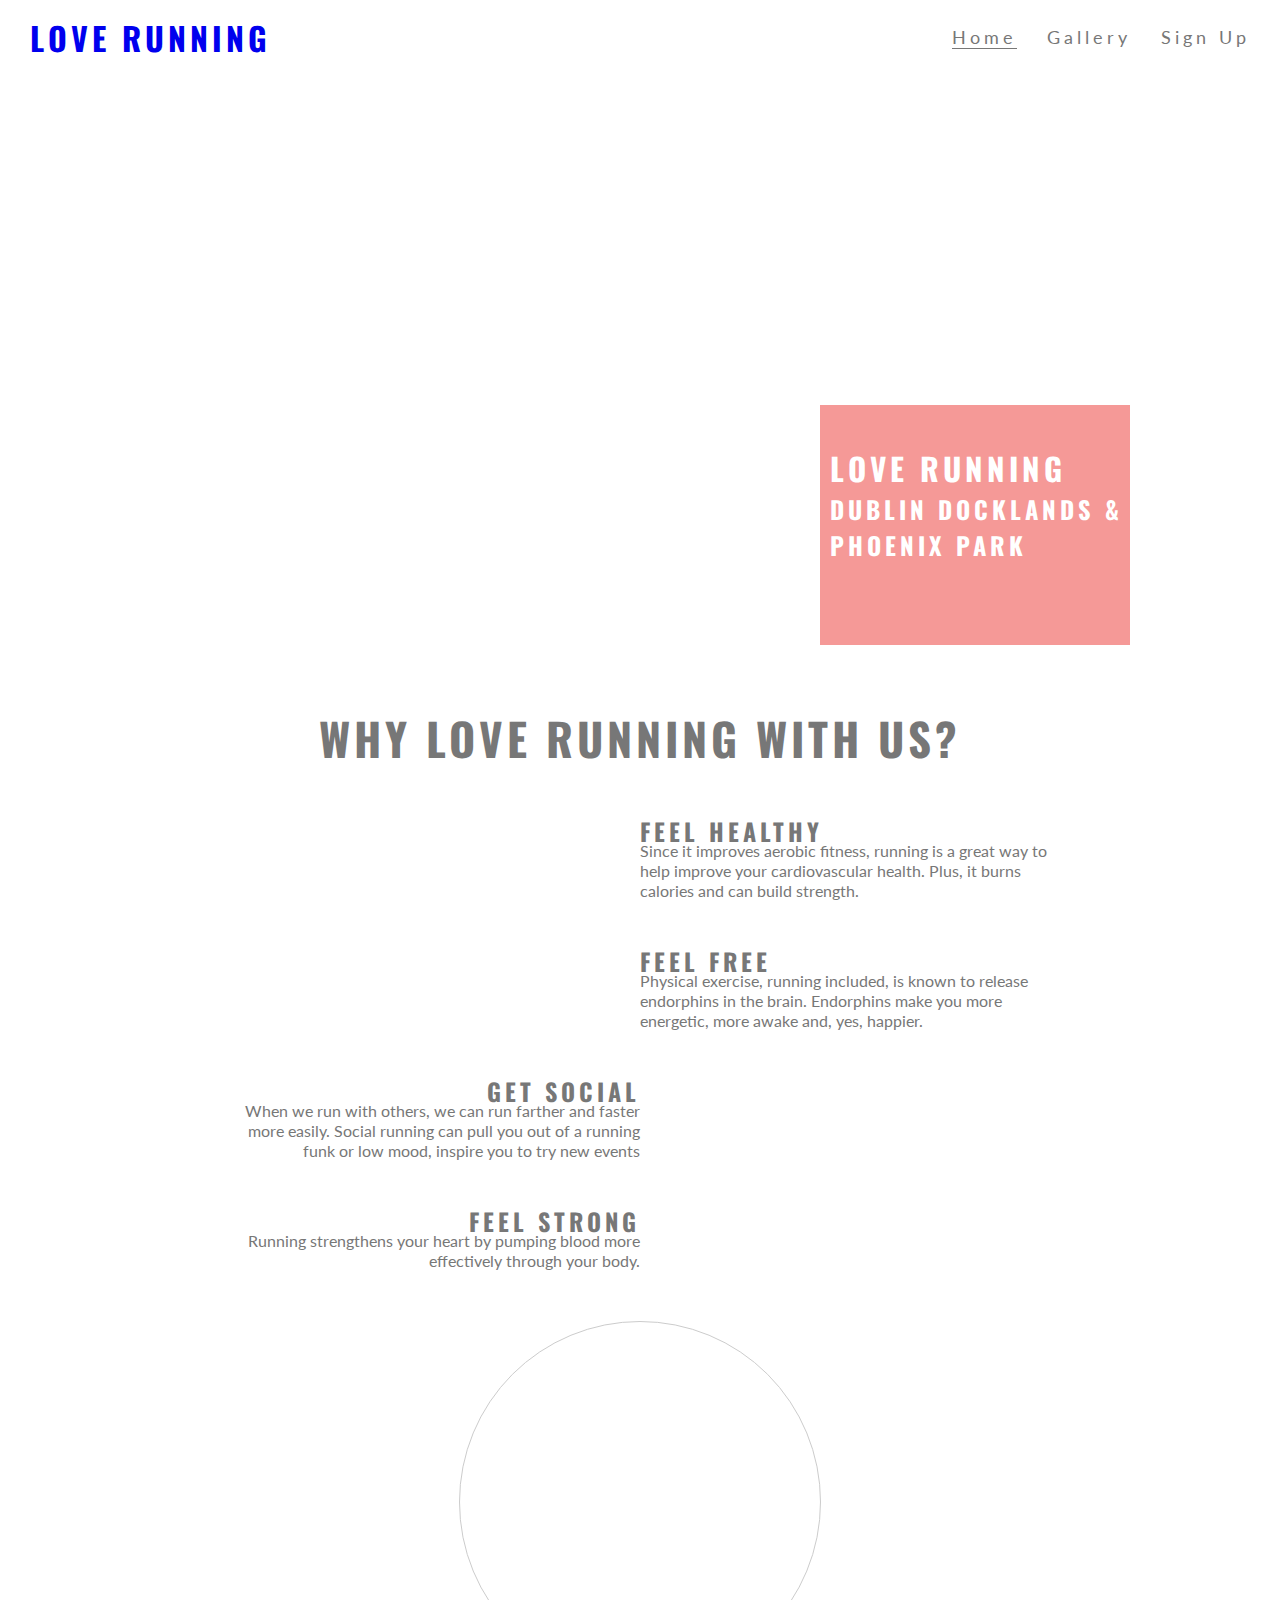
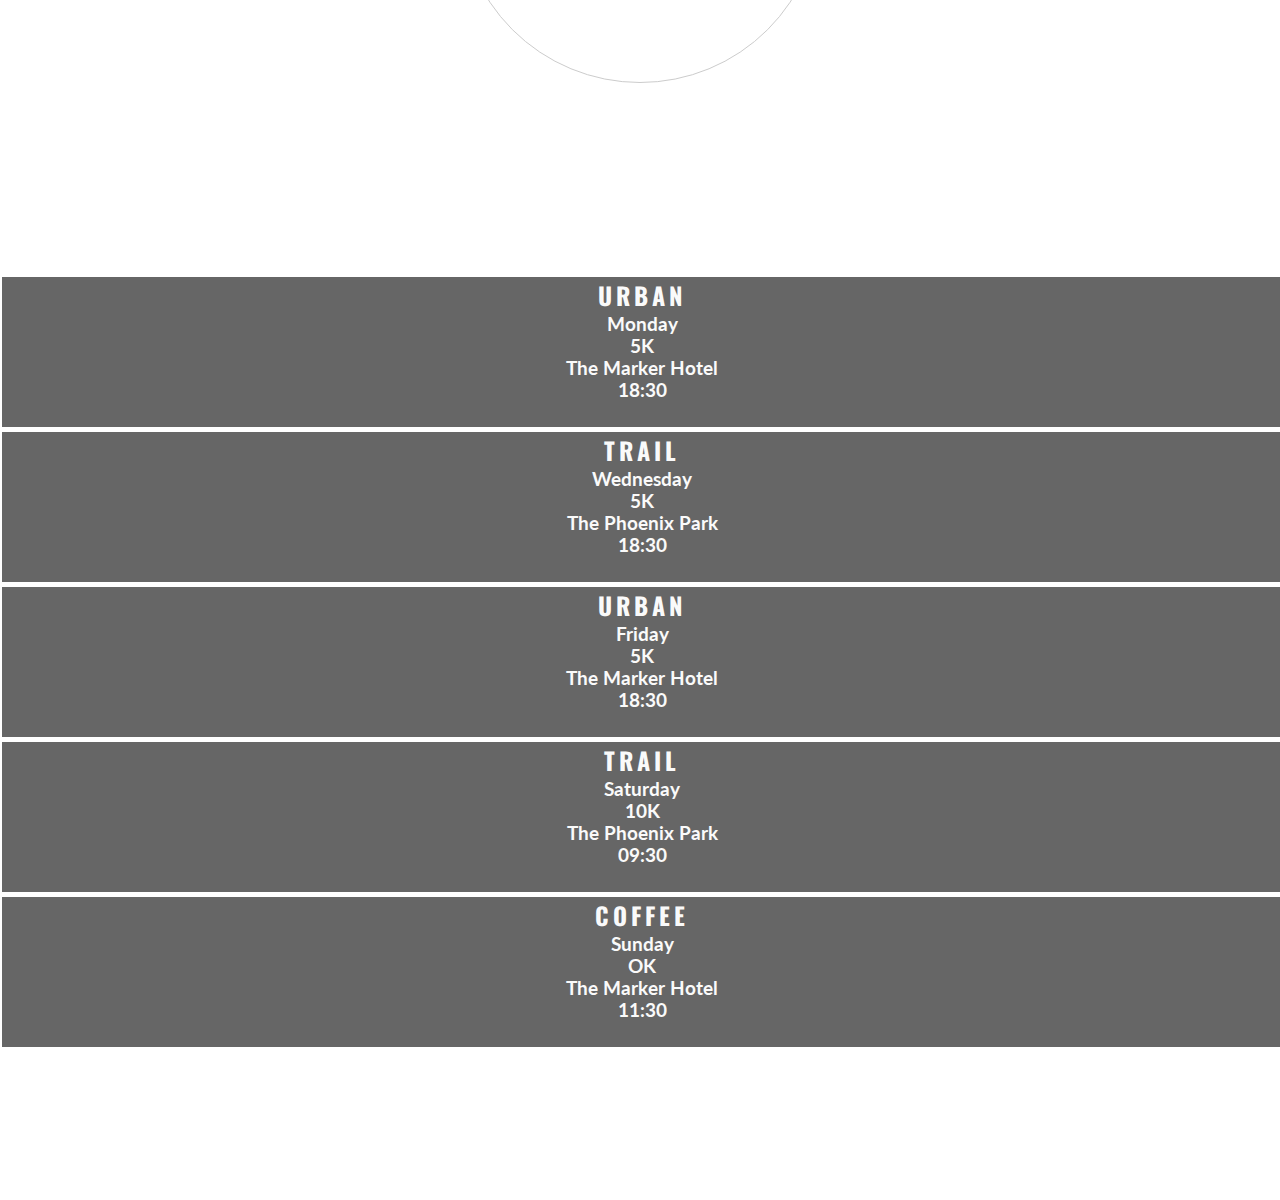
<file: index.html>
<!DOCTYPE html>
<html lang="en-US">
    <head>
        <meta charset="utf-8">
        <meta name="viewport" content="width=device-width">
        <title>Love Running</title>
		<link rel="stylesheet" href="https://use.fontawesome.com/releases/v5.6.3/css/all.css" integrity="sha384-UHRtZLI+pbxtHCWp1t77Bi1L4ZtiqrqD80Kn4Z8NTSRyMA2Fd33n5dQ8lWUE00s/" crossorigin="anonymous"/>
        <link href="assets/css/style.css" rel="stylesheet" type="text/css" />
    </head>
    <body>
        <header>
        <a href="index.html">
            <h2 id="logo">Love Running</h2>
        </a>
        <nav>
            <ul id="menu">
            <li>
                <a href="signup.html">Sign Up</a>
            </li>
            <li>
                <a href="gallery.html">Gallery</a>
            </li>
            <li>
                <a class="active" href="index.html">Home</a>
            </li>
            </ul>
        </nav>
        </header>
        <section id="hero-outer">
            <div id="hero-image"></div>
            <div id="cover-text">
                <h2>Love Running</h2>
                <h3>Dublin Docklands & Phoenix Park</h3>
            </div>
        </section>
        <section id="club-ethos">
            <h2 id="welcome">Why Love Running With Us?</h2>
            <div id="left-about">
                <div class="left-about-heading">
                    <h2>Feel Healthy <i class="fas fa-heartbeat"></i> </h2>
                    <hr>
                    <p>
                        Since it improves aerobic fitness, running is a great way to help improve your cardiovascular health. Plus, it burns calories and can build strength.
                    </p>
                </div>
                <div class="left-about-heading">
                    <h2>Feel Free <i class="fab fa-fly"></i> </h2>
                    <hr>
                    <p>
                        Physical exercise, running included, is known to release endorphins in the brain. Endorphins make you more energetic, more awake and, yes, happier.
                    </p>
                </div>
            </div>
            <div id="right-about">
                <div class="right-about-heading">
                    <h2>Get Social <i class="fas fa-globe"></i ></h2>
                    <hr>
                    <p>
                        When we run with others, we can run farther and faster more easily. Social running can pull you out of a running funk or low mood, inspire you to try new events
                    </p>
                </div>
                <div class="right-about-heading">
                    <h2>Feel Strong <i class="fas fa-dumbbell"></i> </h2>
                    <hr>
                    <p>
                        Running strengthens your heart by pumping blood more effectively through your body.
                    </p>
                </div>
            </div>
            <div id="center-about">
                <div id="circle-container">
                    <div id="circle-cover-bg"></div>
                </div>
            </div>
        </section>
        <section id="times">
			<div>
				<h2>Urban <i class="fas fa-city"></i></h2>
				<h3>Monday</h3>
				<h3>5K</h3>
				<h3>The Marker Hotel</h3>
				<h3>18:30</h3>
			</div>
			<div>
				<h2>Trail <i class="fas fa-tree"></i></h2>
				<h3>Wednesday</h3>
				<h3>5K</h3>
				<h3>The Phoenix Park</h3>
				<h3>18:30</h3>
			</div>
			<div>
				<h2>Urban <i class="fas fa-city"></i></h2>
				<h3>Friday</h3>
				<h3>5K</h3>
				<h3>The Marker Hotel</h3>
				<h3>18:30</h3>
			</div>
			<div>
				<h2>Trail <i class="fas fa-tree"></i></h2>
				<h3>Saturday</h3>
				<h3>10K</h3>
				<h3>The Phoenix Park</h3>
				<h3>09:30</h3>
			</div>
			<div>
				<h2>Coffee <i class="fas fa-mug-hot"></i></h2>
				<h3>Sunday</h3>
				<h3>OK</h3>
				<h3>The Marker Hotel</h3>
				<h3>11:30</h3>
			</div>
        </section>
        <footer>
            <ul class="social-networks">
				<li><a href="https://www.facebook.com" target="_blank"> <i class="fab fa-facebook-square"></i></a></li>
				<li><a href="https://www.youtube.com" target="_blank"> <i class="fab fa-youtube-square"></i></a></li>
				<li><a href="https://www.twitter.com" target="_blank"> <i class="fab fa-twitter-square"></i></a></li>
				<li><a href="https://www.instagram.com" target="_blank"> <i class="fab fa-instagram"></i></a></li>
            </ul>
        </footer>
    </body>
</html>
</file>
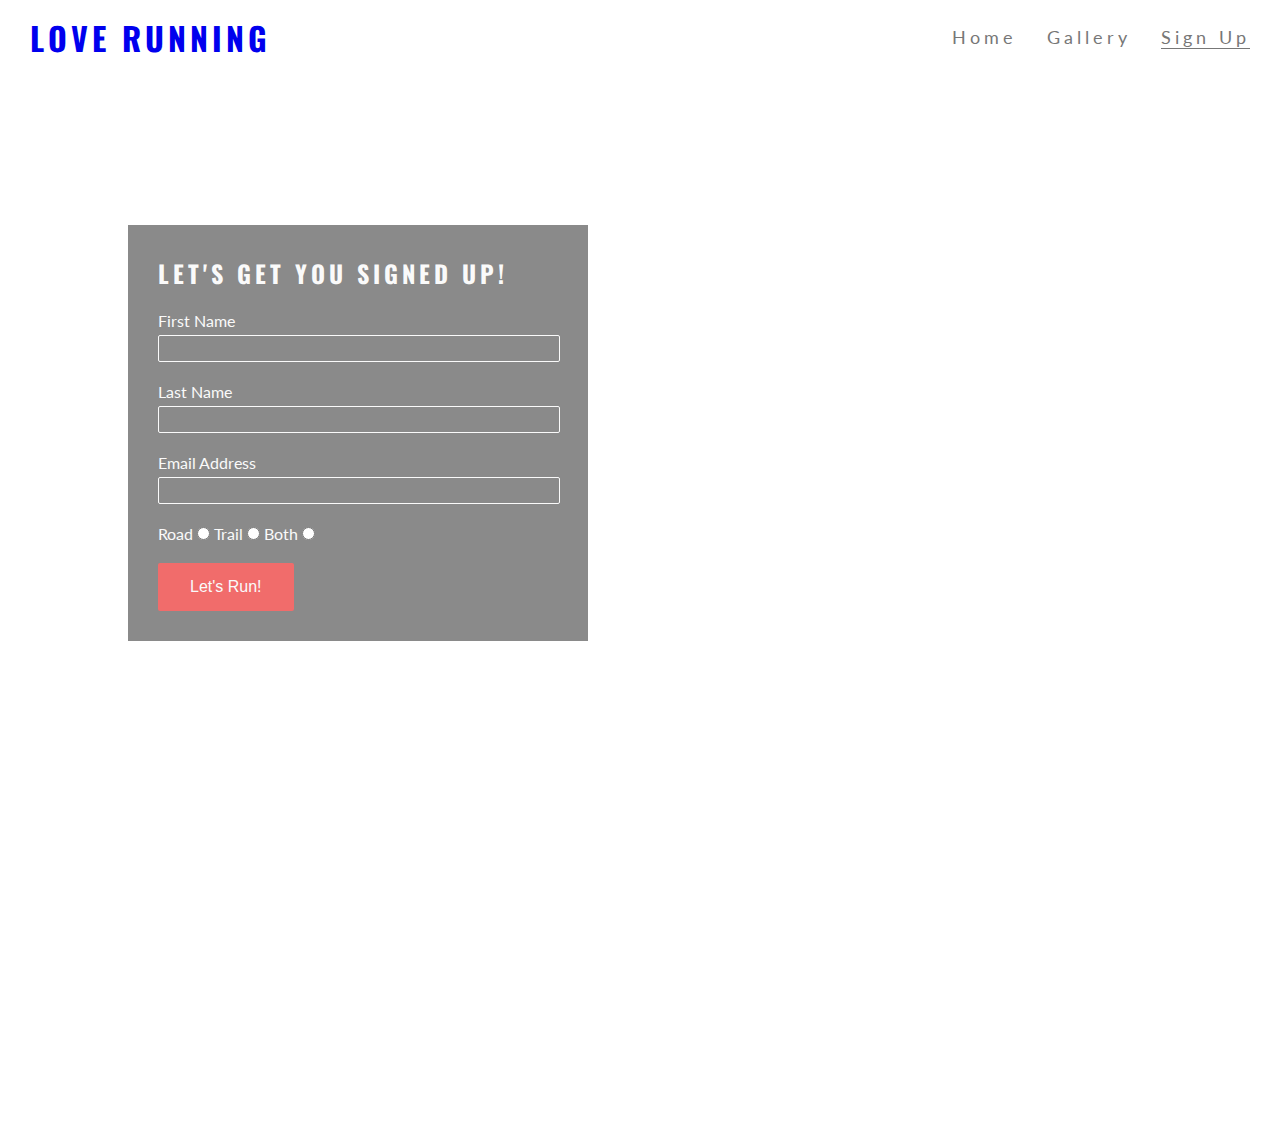
<file: signup.html>
<!DOCTYPE html>
<html>
  <head>
    <meta charset="utf-8">
        <meta name="viewport" content="width=device-width">
        <title>Love Running - SignUp Form</title>
		<link rel="stylesheet" href="https://use.fontawesome.com/releases/v5.6.3/css/all.css" integrity="sha384-UHRtZLI+pbxtHCWp1t77Bi1L4ZtiqrqD80Kn4Z8NTSRyMA2Fd33n5dQ8lWUE00s/" crossorigin="anonymous"/>
        <link href="assets/css/style.css" rel="stylesheet" type="text/css" />
  </head>
<body>
    <header>
        <a href="index.html">
            <h2 id="logo">Love Running</h2>
        </a>
        <nav>
            <ul id="menu">
                <li>
                    <a class="active" href="signup.html">Sign Up</a>
                </li>
                <li>
                    <a href="gallery.html">Gallery</a>
                </li>

                <li>
                    <a href="index.html">Home</a>
                </li>
            </ul>
        </nav>
    </header>
   <section class="form-section">
       <form class="signup-form" method="POST" action="https://formdump.codeinstitute.net/">
		<h2>Let's get you signed up! <i class="fas fa-heartbeat"></i></h2>
		<label for="fname">First Name</label>
		<input class="text-input" type="text" id="fname" name="first_name" required>
		<label for="lname">Last Name</label>
		<input class="text-input" type="text" id="lname" name="last_name" required>
		<label for="email">Email Address</label>
		<input class="text-input" type="email" id="email" name="email_address" required>
		<label for="road">Road</label>
		<input type="radio" id="road" name="running_preference" value="road" required>
		<label for="trail">Trail</label>
		<input type="radio" id="trail" name="running_preference" value="trail">
		<label for="both">Both</label>
		<input type="radio" id="both" name="running_preference" value="both">
		<input class="join-button" type="submit" value="Let's Run!">
	</form>
   </section> 
    <footer>
        <ul class="social-networks">
                <li><a href="https://www.facebook.com" target="_blank"><i class="fab fa-facebook"></i></a></li>
                <li><a href="https://www.twitter.com" target="_blank"><i class="fab fa-twitter-square"></i></a></li>
                <li><a href="https://www.youtube.com" target="_blank"><i class="fab fa-youtube"></i></a></li>
                <li><a href="https://www.instagram.com" target="_blank"><i class="fab fa-instagram"></i></a></li>
            </ul>
    </footer>
</body>
</html>
</file>
<file: assets/css/style.css>
@import url('https://fonts.googleapis.com/css2?family=Lato:wght@300&family=Oswald&display=swap');

* {
    margin: 0;
    padding: 0;
    border: 0;
}

body {
    font-family: Lato;
    color: #777777;
}

h2 {
    font-family: Oswald;
    text-transform: uppercase;
    letter-spacing: 4px
}

#logo {
    float: left;
    font-size: 200%;
	margin-left: 30px;	
}

#menu {
    font-size: 110%;
    list-style-type: none;
    letter-spacing: 4px;
}

#logo, #menu {
    line-height: 75px;
}

#menu li {
    float: right;
    margin-right: 30px;
}

#menu a {
    text-decoration: none;
    color: inherit;
}

#menu a:hover {
    border-bottom: 1px solid #777777;
}

.active {
    border-bottom: 1px solid #777777;
}

#hero-image {
    height: 600px;
    width: 100%;
    background: url("http://codeinstitute.s3.amazonaws.com/FundamentalsProjects/HTML-CSS/main-image.png") no-repeat center center;

    animation-name: hero-zoom;
    animation-duration: 5s;
    animation-fill-mode: forwards;
}

#hero-outer {
    height: 600px;
    width: 100%;
    overflow: hidden;
    position: relative;
}

@keyframes hero-zoom {
    from {
        transform: scale(1);
    }
    to {
        transform: scale(1.1);
    }
}

#cover-text, cover-text h2 {
    color: #ffffff; 
}

#cover-text {
    font-size: 130%;
    font-family: Oswald;
    text-transform: uppercase;
    letter-spacing: 4px;

    width: 300px;
    height: 200px;

    padding-top: 40px;
    padding-left: 10px;

    background-color: rgba(241, 109, 107, .7);

    bottom: 30px;
    right: 150px;

    position: absolute;
}

#club-ethos {
    height: 600px;
}

#left-about {
    padding-top: 30px;
    width: 33%;
    float: left;
}

#right-about {
    padding-top: 30px;
    width: 33%;
    float: right;
}

#center-about {
    width: 33%;
    margin: 0 auto;
}

hr {
    border-top: 1px solid #777777;
    width: 100%;
    margin: 5px 0;
}

.left-about-heading {
    width: 50%;
    float: right;
    line-height: 20px;
    clear: both;
    margin-bottom: 50px;
}

.right-about-heading {
    width: 50%;
    float: left;
    line-height: 20px;
    clear: both;
    margin-bottom: 50px;
}

.right-about-heading h2 {
    text-align: right;
}

.right-about-heading p {
    text-align: right;
}

#welcome {
    margin: 20px 0;
    text-align: center;
    font-size: 280%;
}

#circle-container {
    width: 300px;
    height: 300px;
    padding: 30px;
    border-style: solid;
    border-color: #cccccc;
    border-width: 1px;
    border-radius: 50%;
	margin: 0 auto;
}

#circle-cover-bg {
	background: url("http://codeinstitute.s3.amazonaws.com/FundamentalsProjects/HTML-CSS/video-mask.png") no-repeat center center;
	height: 100%;
	border-radius: 50%;
}

#times {
	background-image: url("http://codeinstitute.s3.amazonaws.com/FundamentalsProjects/HTML-CSS/dublin-city.png");
	background-repeat: no-repeat;
	background-size: cover;
	background-position: center;
	width: 100%;
	overflow: hidden;
}

#times div {
	color: #fafafa;
	background-color: rgba(0, 0, 0, .6);
	width: 19%;
	height: 300px;
	float: left;
	padding: 30px 0 0 10px;
	text-align: center;
	margin: 2px;
}

footer {
	height: 150px;
}

.social-networks {
	text-align: center;
}

.social-networks li {
	display: inline;
}

.social-networks i {
	font-size: 160%;
	margin: 1%;
	padding: 5%;
	color: #777777;
}

#photo {
	clear: both;
	line-height: 0;
	column-count: 4;
	column-gap: 0px;
}

#photo img {
	width: 100%;
}

@media screen and ( max-width: 1393px ) {
	#club-ethos {
		width: 65%;
		height: 1200px;
		margin: 0 auto;
	}

	#welcome {
		padding: 30px 0;
		margin-top: 0;
	}

	#left-about, #right-about {
		width: 100%;
		float: left;
		padding: 0;
	}

	#center-about {
		clear: both;
		width: 100%;
		float: left;
		padding: 0;
	}

	hr {
		display: none;
	}

	#times div {
		width: 100%;
		clear: both;
		height: 150px;
		border-style: solid;
		border-bottom-width: 1px;
		border-bottom-color: #fff;
		padding: 0;
	}
}

@media screen and ( max-width: 943px ) {
	#menu {
		clear: left;
		float: left;
		margin-left: 30px;
		margin-bottom: 25px;
		line-height: 25px;
	}

	#cover-text {
		left: 0px;
	}

	#club-ethos {
		width: 90%;
		height: 1200px;
		margin: 0 auto;
	}

	.left-about-heading, .right-about-heading {
		width: inherit;
	}

	.left-about-heading h2, .right-about-heading h2 {
		width: 100%;
		text-align: center;
	}

	.left-about-heading p, .right-about-heading p {
		text-align: center;
		padding: 0 20px 0 20px;
	}

	#photo {
		column-count: 3;
	}
}

@media screen and ( max-width: 800px) {
	#photo {
		column-count: 2;
	}
}

/* Form Starts */

.form-section {
	clear: both;
	background: url("https://codeinstitute.s3.amazonaws.com/FundamentalsProjects/HTML-CSS/formbg.jpg");
    background-size: cover;
	background-position: center;
	height: 900px;
}

.signup-form {
	margin-top: 150px;
	color: #fafafa;
	background-color: rgba(60, 60, 60, .6);
	position: absolute;
	max-width: 400px;
	left: 10%;
	padding: 30px;
}

.signup-form h2 {
	margin-bottom: 20px;
}

.text-input {
	background: transparent;
	color: #fafafa;
	width: 100%;
	border: 1px solid #fafafa;
	border-radius: 2px;
	margin: 5px 0 20px 0;
	height: 25px;
}

.text-input:hover {
	border-color: #f16c6b;
}

.join-button {
	display: block;
	margin-top: 20px;
	padding: 15px 32px;
	font-size: 100%;
	border-radius: 2px;
	background-color: #f16c6b;
	color: #fafafa;
	text-align: center;
}

.join-button:hover {
	color: #f16c6b;
	background-color: #fafafa;
}

/* Form Ends */
</file>
